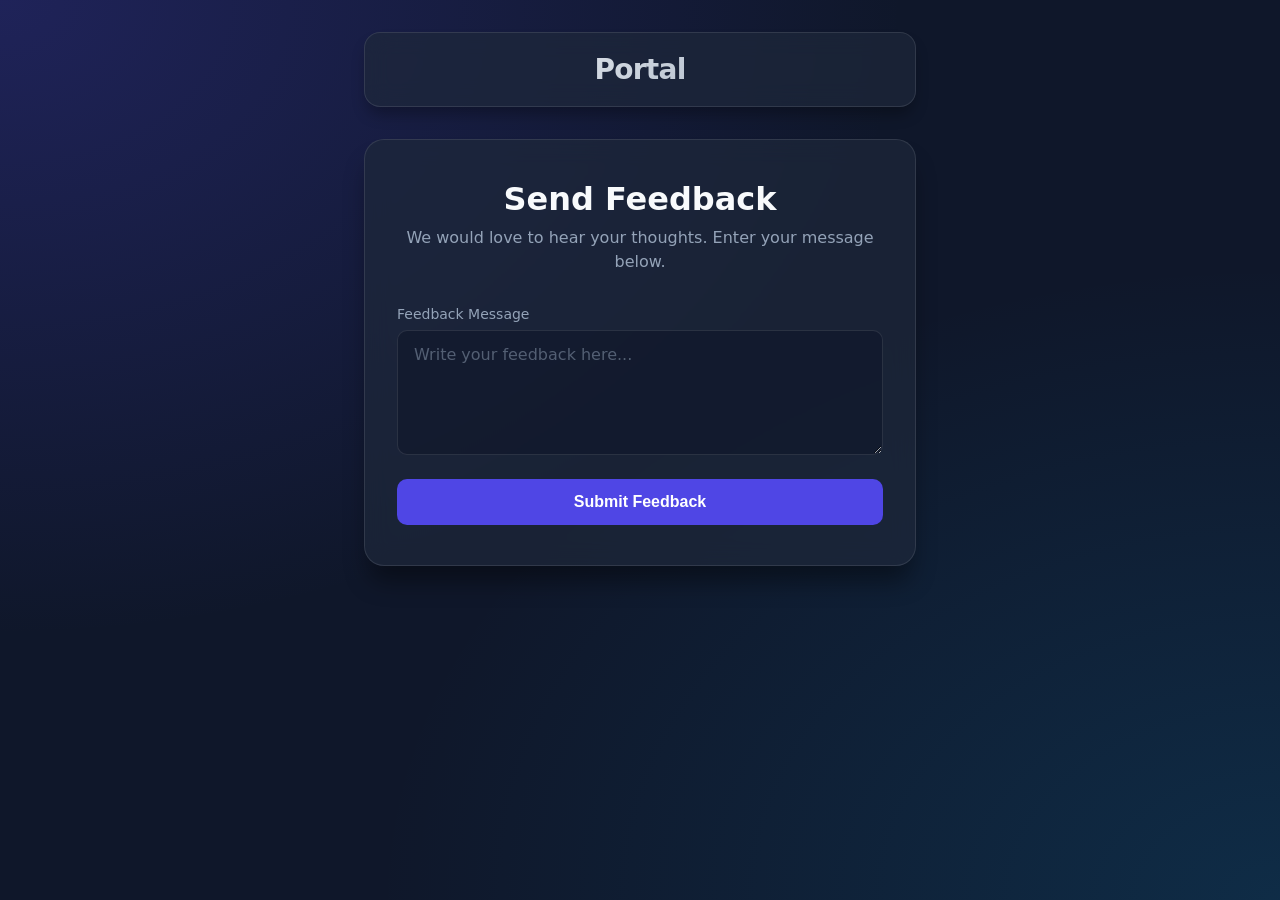
<file: main/index.html>
<!DOCTYPE html>
<html lang="en">
<head>
    <meta charset="UTF-8">
    <meta name="viewport" content="width=device-width, initial-scale=1.0">
    <title>Feedback</title>
    <link rel="stylesheet" href="style.css">
</head>
<body>
    <div class="pageWrapper">
        <header class="mainHeader">
            <h1 class="brandLogo">Portal</h1>
        </header>

        <main class="contentContainer">
            <section class="heroSection">
                <h2 class="heroTitle">Send Feedback</h2>
                <p class="heroSubtitle">We would love to hear your thoughts. Enter your message below.</p>
            </section>

            <form id="mailForm" class="contactForm">
                <div class="inputGroup">
                    <label for="mail" class="inputLabel">Feedback Message</label>
                    <textarea id="message" name="mail" class="textAreaInput" rows="5" placeholder="Write your feedback here..." required></textarea>
                </div>
                <button type="submit" class="submitButton">Submit Feedback</button>
            </form>
        </main>
    </div>

    <dialog id="notificationModal" class="notificationModal">
        <div class="modalContent">
            <h2 id="notificationTitle" class="modalTitle">Success</h2>
            <p id="notificationMessage" class="modalMessage">Your message has been sent.</p>
            <button id="notificationButton" class="modalButton" onclick="closeNotification()">OK</button>
        </div>
    </dialog>

    <script>
        const formElement = document.getElementById('mailForm');
        const notifincationModal = document.getElementById('notificationModal');
        const notificationTitle = document.getElementById('notificationTitle');
        const notificationMessage = document.getElementById('notificationMessage');
        const isLocal = window.location.hostname === 'localhost' || window.location.hostname === '127.0.0.1';
        
        const backendUrl = isLocal ? 'http://localhost:8080/api/contact' : 'https://uselesswebsitebackend.onrender.com/api/contact';

        function closeNotification() {
            notifincationModal.close();
        }

        formElement.addEventListener('submit', async (event) => {
            event.preventDefault();

            const formData = new FormData(formElement);
            const payload = Object.fromEntries(formData.entries());

            notificationTitle.textContent = 'Please wait...';
            notificationMessage.textContent = 'Sending request, this might take a minute';
            notifincationModal.showModal();

            try {
                const response = await fetch(backendUrl, {
                    method: 'POST',
                    headers: {
                        'Content-Type': 'application/json'
                    },
                    body: JSON.stringify(payload)
                });
                const responseData = await response.json();
                console.log(responseData);

                if (response.ok) {
                    notificationTitle.textContent = 'Success!';
                } else {
                    console.error('Bad response:', responseData.message);
                    notificationTitle.textContent = 'Request failed!';
                }
                notificationMessage.textContent = responseData.message || 'Done';
            } catch (error) {
                console.error('Failed to fetch response:', error.message);
                notificationTitle.textContent = 'Request failed!';
                notificationMessage.textContent = error.message;
            }
        });
    </script>
</body>
</html>
</file>
<file: main/style.css>
:root {
    --primaryColor: #4f46e5;
    --primaryHover: #4338ca;
    --backgroundColor: #0f172a;
    --surfaceColor: rgba(30, 41, 59, 0.7);
    --surfaceBorder: rgba(255, 255, 255, 0.1);
    --textColor: #f8fafc;
    --textMuted: #94a3b8;
    --fontFamily: system-ui, -apple-system, BlinkMacSystemFont, 'Segoe UI', Roboto, Oxygen, Ubuntu, Cantarell, sans-serif;
}

* {
    box-sizing: border-box;
    margin: 0;
    padding: 0;
}

body {
    background-color: var(--backgroundColor);
    background-image: 
        radial-gradient(at 0% 0%, rgba(79, 70, 229, 0.25) 0px, transparent 50%),
        radial-gradient(at 100% 100%, rgba(14, 165, 233, 0.15) 0px, transparent 50%);
    background-attachment: fixed;
    color: var(--textColor);
    font-family: var(--fontFamily);
    min-height: 100vh;
    display: flex;
    flex-direction: column;
    align-items: center;
}

.pageWrapper {
    width: 100%;
    max-width: 600px;
    padding: 2rem 1.5rem;
    display: flex;
    flex-direction: column;
    gap: 2rem;
}

.mainHeader {
    background: var(--surfaceColor);
    backdrop-filter: blur(12px);
    -webkit-backdrop-filter: blur(12px);
    border: 1px solid var(--surfaceBorder);
    border-radius: 1rem;
    padding: 1.25rem;
    text-align: center;
    box-shadow: 0 10px 15px -3px rgba(0, 0, 0, 0.3);
}

.brandLogo {
    font-size: 1.75rem;
    font-weight: 700;
    letter-spacing: -0.025em;
    background: linear-gradient(135deg, #ffffff 0%, #94a3b8 100%);
    -webkit-background-clip: text;
    -webkit-text-fill-color: transparent;
}

.contentContainer {
    background: var(--surfaceColor);
    backdrop-filter: blur(12px);
    -webkit-backdrop-filter: blur(12px);
    border: 1px solid var(--surfaceBorder);
    border-radius: 1.25rem;
    padding: 2.5rem 2rem;
    box-shadow: 0 20px 25px -5px rgba(0, 0, 0, 0.4);
    display: flex;
    flex-direction: column;
    gap: 2rem;
}

.heroSection {
    text-align: center;
}

.heroTitle {
    font-size: 2rem;
    font-weight: 700;
    margin-bottom: 0.5rem;
}

.heroSubtitle {
    color: var(--textMuted);
    font-size: 1rem;
    line-height: 1.5;
}

.contactForm {
    display: flex;
    flex-direction: column;
    gap: 1.5rem;
}

.inputGroup {
    display: flex;
    flex-direction: column;
    gap: 0.5rem;
}

.inputLabel {
    font-size: 0.875rem;
    font-weight: 500;
    color: var(--textMuted);
}

.textAreaInput {
    width: 100%;
    padding: 0.875rem 1rem;
    background-color: rgba(15, 23, 42, 0.6);
    border: 1px solid var(--surfaceBorder);
    border-radius: 0.625rem;
    color: var(--textColor);
    font-size: 1rem;
    font-family: inherit;
    outline: none;
    resize: vertical;
    min-height: 120px;
    transition: border-color 0.2s ease, box-shadow 0.2s ease;
}

.textAreaInput:focus {
    border-color: var(--primaryColor);
    box-shadow: 0 0 0 3px rgba(79, 70, 229, 0.3);
}

.textAreaInput::placeholder {
    color: rgba(148, 163, 184, 0.5);
}

.submitButton {
    width: 100%;
    padding: 0.875rem 1rem;
    background-color: var(--primaryColor);
    color: #ffffff;
    border: none;
    border-radius: 0.625rem;
    font-size: 1rem;
    font-weight: 600;
    cursor: pointer;
    transition: background-color 0.2s ease, transform 0.15s ease;
}

.submitButton:hover {
    background-color: var(--primaryHover);
}

.submitButton:active {
    transform: scale(0.98);
}

.notificationModal {
    margin: auto;
    border: 1px solid var(--surfaceBorder);
    border-radius: 1rem;
    padding: 0;
    background: rgba(15, 23, 42, 0.95);
    backdrop-filter: blur(16px);
    -webkit-backdrop-filter: blur(16px);
    color: var(--textColor);
    width: min(90vw, 400px);
    box-shadow: 0 25px 50px -12px rgba(0, 0, 0, 0.5);
}

.notificationModal::backdrop {
    background-color: rgba(0, 0, 0, 0.65);
    backdrop-filter: blur(4px);
}

.modalContent {
    padding: 2rem;
    display: flex;
    flex-direction: column;
    align-items: center;
    gap: 1rem;
    text-align: center;
}

.modalTitle {
    font-size: 1.5rem;
    font-weight: 700;
}

.modalMessage {
    color: var(--textMuted);
    font-size: 0.95rem;
    line-height: 1.5;
}

.modalButton {
    width: 100%;
    margin-top: 0.5rem;
    padding: 0.75rem 1rem;
    background-color: var(--surfaceBorder);
    color: var(--textColor);
    border: 1px solid var(--surfaceBorder);
    border-radius: 0.5rem;
    font-size: 0.95rem;
    font-weight: 600;
    cursor: pointer;
    transition: background-color 0.2s ease, transform 0.15s ease;
}

.modalButton:hover {
    background-color: rgba(255, 255, 255, 0.2);
}

.modalButton:active {
    transform: scale(0.98);
}
</file>
